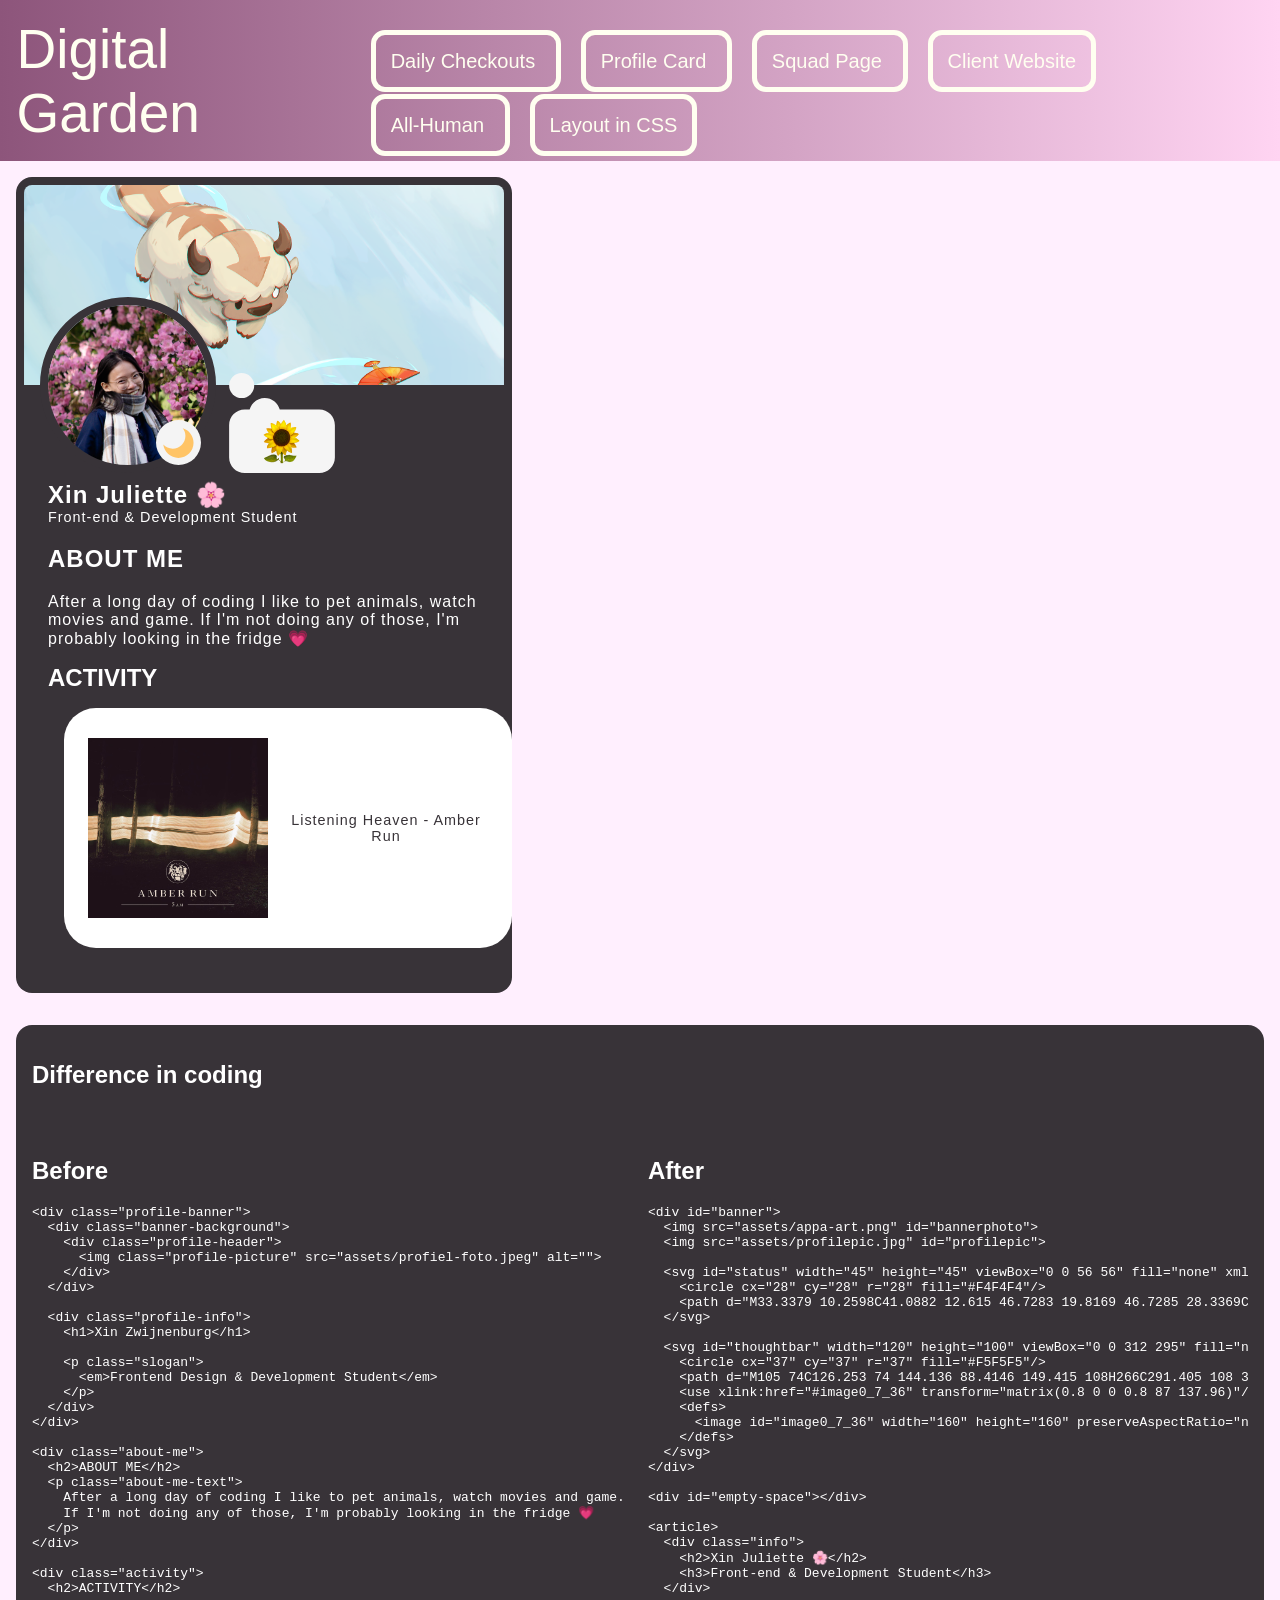
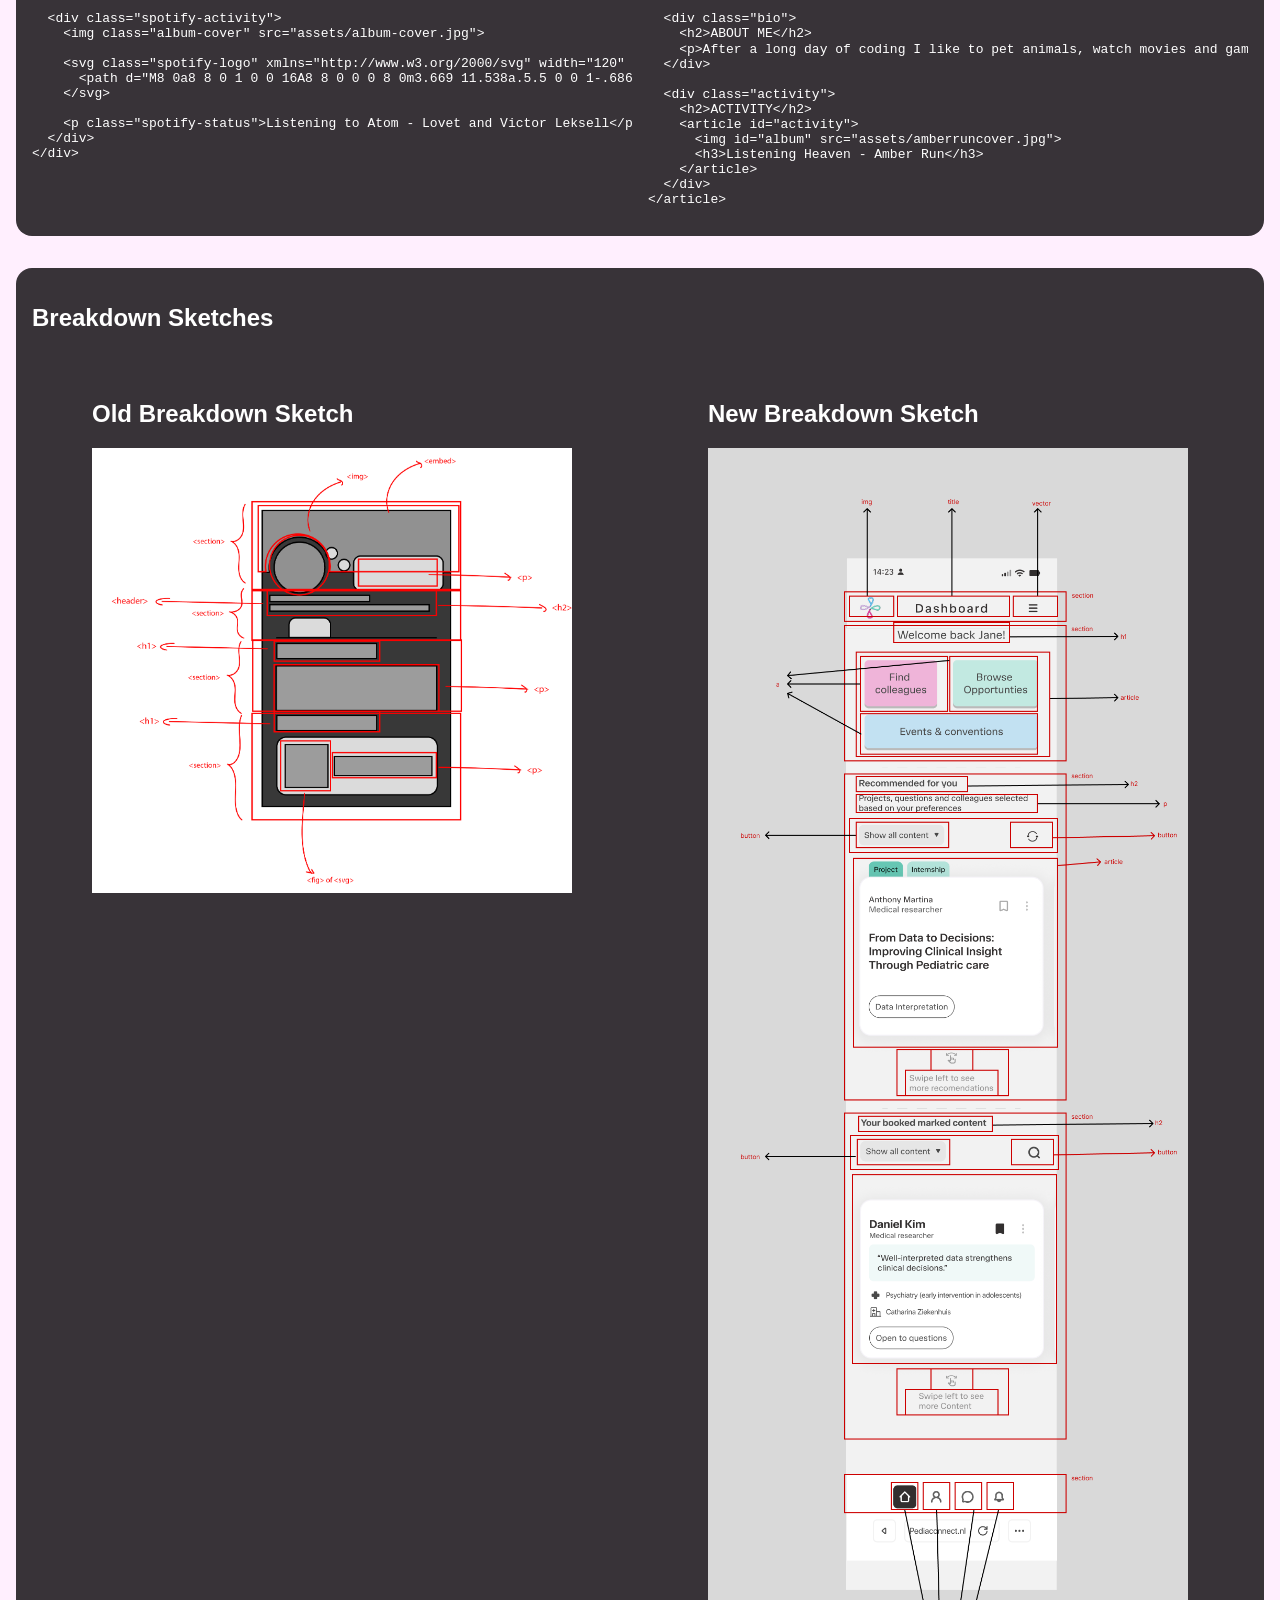
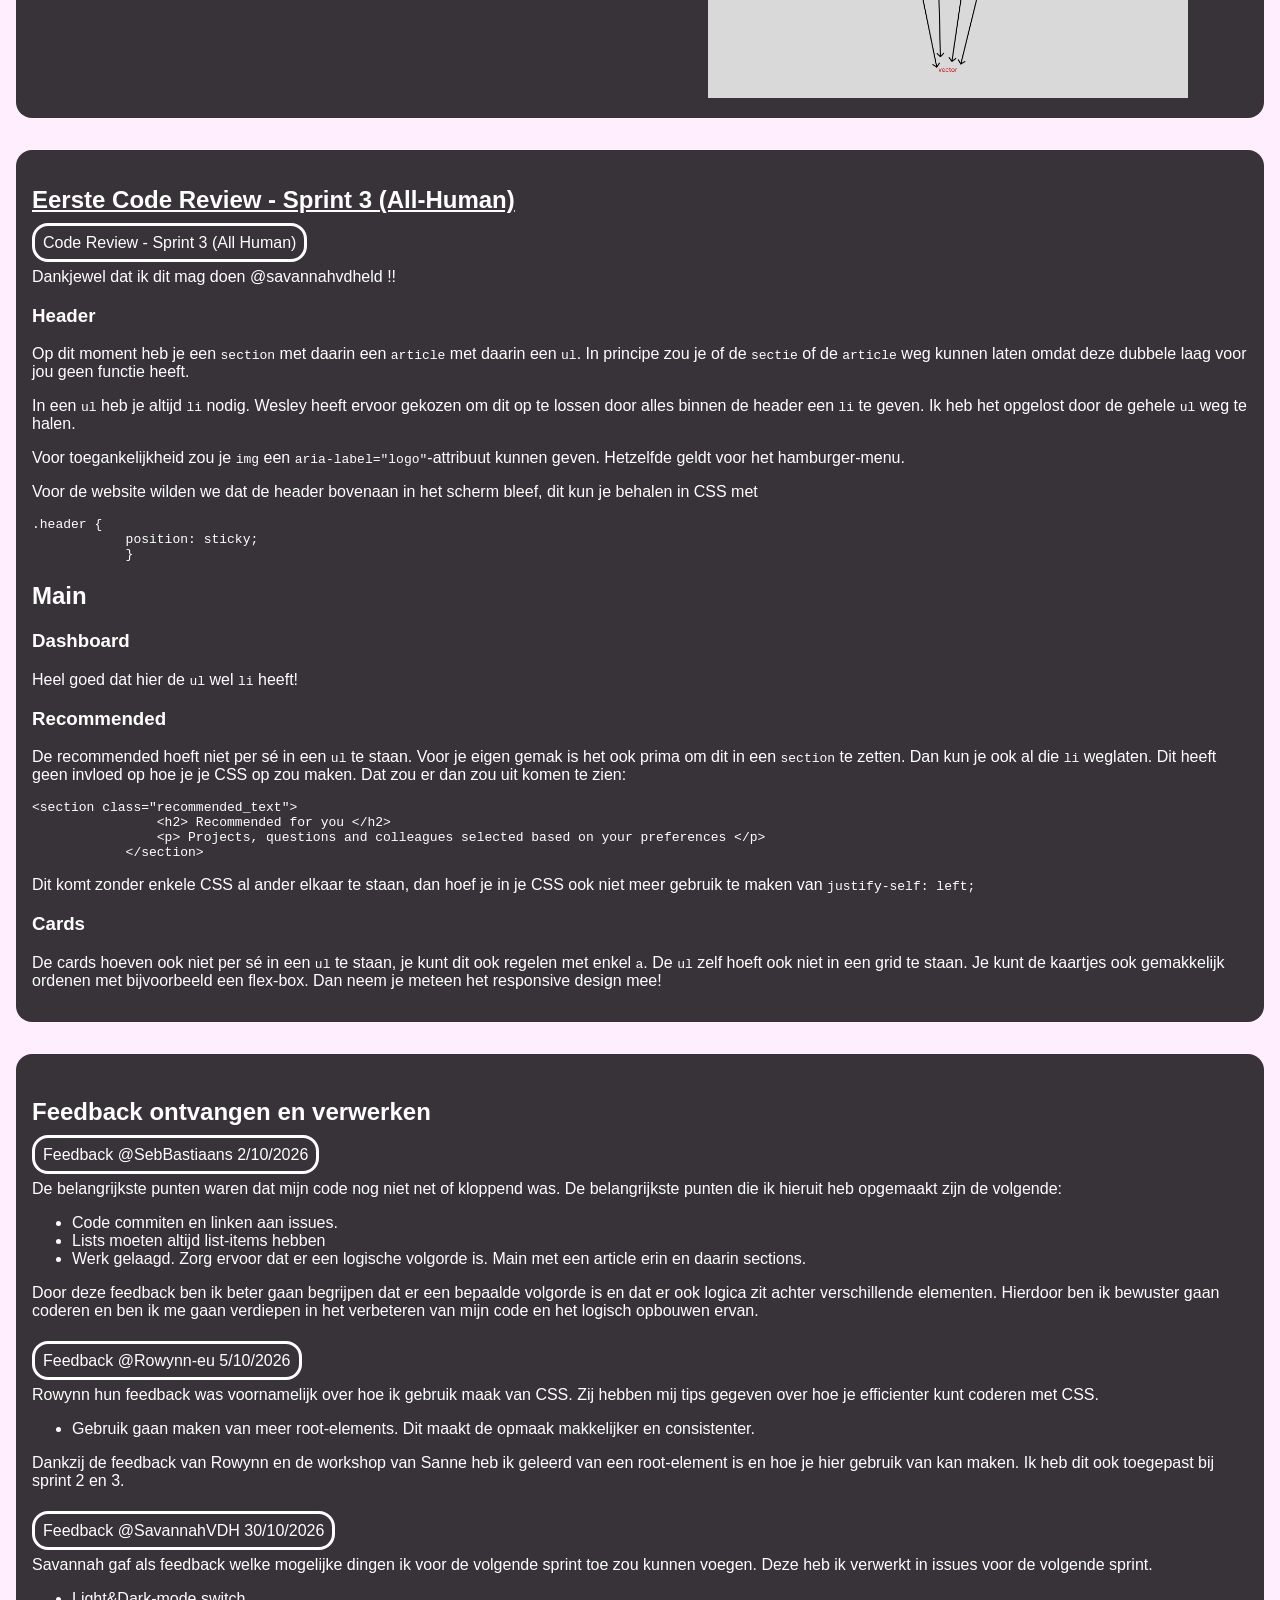
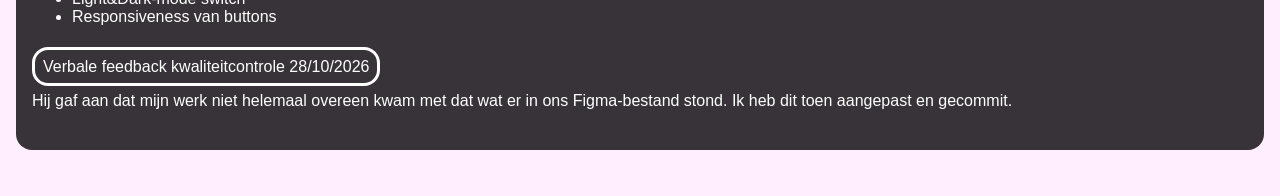
<file: index.html>
<!DOCTYPE html>
<html lang="en">
<head>
    <meta charset="UTF-8">
    <meta name="viewport" content="width=device-width, initial-scale=1.0">
    <title>Digital Garden</title>
    
    <link rel="stylesheet" href="styles/index.css">
    <link rel="stylesheet" href="styles/style.css">

</head>
<body>
    <header>Digital Garden
        <div class="header-buttons">
                <a href="daily-checkout.html" aria-label="daily-checkouts" target="_blank">
                    Daily Checkouts
                </a>
                <a href="https://github.com/XinJuliette/your-tribe-profile-card" target="_blank">
                    Profile Card
                </a>
                <a href="https://github.com/Queeny2003/your-tribe-squad-page" target="_blank">
                    Squad Page
                </a>
                <a href="https://github.com/XinJuliette/the-client-website" target="_blank">
                    Client Website
                </a>
                <a href="https://github.com/XinJuliette/all-human-accessible-website" target="_blank">
                    All-Human
                </a>
                <a href="https://github.com/XinJuliette/layout-in-css" target="_blank">
                    Layout in CSS
                </a>

        </div>
    </header>
    <main>
        
        <!-- RECREATE THE PROFILE-CARD -->
         <a class="a" href="https://xinjuliette.github.io/your-tribe-profile-card/" target="_blank">
            <article class="profilecard">
                    <div id="banner">
                        <img src="assets/appa-art.png" id="bannerphoto">
                        <img src="assets/profilepic.jpg" id="profilepic">
                        <svg id="status" width="45" height="45" viewBox="0 0 56 56" fill="none" xmlns="http://www.w3.org/2000/svg">

                        <circle cx="28" cy="28" r="28" fill="#F4F4F4"/>
                        <path d="M33.3379 10.2598C41.0882 12.615 46.7283 19.8169 46.7285 28.3369C46.7285 38.7704 38.2704 47.2285 27.8369 47.2285C18.1826 47.2283 10.2203 39.9866 9.08496 30.6387C11.9825 33.7865 16.1373 35.7588 20.7529 35.7588C29.5096 35.7588 36.6084 28.66 36.6084 19.9033C36.6083 16.2748 35.3885 12.9318 33.3379 10.2598Z" fill="#FFC466"/>
                        </svg>
                        <svg id="thoughtbar" width="120" height="100" viewBox="0 0 312 295" fill="none" xmlns="http://www.w3.org/2000/svg" xmlns:xlink="http://www.w3.org/1999/xlink">
                        <circle cx="37" cy="37" r="37" fill="#F5F5F5"/>
                        <path d="M105 74C126.253 74 144.136 88.4146 149.415 108H266C291.405 108 312 128.595 312 154V249C312 274.405 291.405 295 266 295H46C20.5949 295 2.98009e-07 274.405 0 249V154C1.80416e-06 128.595 20.5949 108 46 108H60.585C65.8636 88.4146 83.7467 74 105 74Z" fill="#F5F5F5"/>
                        <use xlink:href="#image0_7_36" transform="matrix(0.8 0 0 0.8 87 137.96)"/>
                        <defs>
                        <image id="image0_7_36" width="160" height="160" preserveAspectRatio="none" xlink:href="[data-uri]"/>
                        </defs>
                        </svg>
                    </div>

                    <div id="empty-space"></div>
                    <article>
                        <div class="info">
                            <h2>Xin Juliette 🌸</h2>
                            <h3>Front-end & Development Student</h3>
                        </div>

                        <div class="bio">
                            <h2>ABOUT ME</h2>
                            <p>After a long day of coding I like to pet animals, watch movies and game. If I'm not doing any of those, I'm probably looking in the fridge  💗</p>
                        </div>

                        <div class="activity">
                            <h2>ACTIVITY</h2>
                                <article id="activity">
                                    <img id="album" src="assets/amberruncover.jpg">
                                    <h3>Listening Heaven - Amber Run </h3>
                                </article>
                        </div>
                    </article>
            </article>
         </a>

        <!-- CODE DIFFERENCE -->
        <article class="code-diff">
            <h1>Difference in coding</h1>
            <div id="before">
                <h2>Before</h2>
<pre><code class="language-html">&lt;div class="profile-banner"&gt;
  &lt;div class="banner-background"&gt;
    &lt;div class="profile-header"&gt;
      &lt;img class="profile-picture" src="assets/profiel-foto.jpeg" alt=""&gt;
    &lt;/div&gt;
  &lt;/div&gt;

  &lt;div class="profile-info"&gt;
    &lt;h1&gt;Xin Zwijnenburg&lt;/h1&gt;

    &lt;p class="slogan"&gt;
      &lt;em&gt;Frontend Design &amp; Development Student&lt;/em&gt;
    &lt;/p&gt;
  &lt;/div&gt;
&lt;/div&gt;

&lt;div class="about-me"&gt;
  &lt;h2&gt;ABOUT ME&lt;/h2&gt;
  &lt;p class="about-me-text"&gt;
    After a long day of coding I like to pet animals, watch movies and game.
    If I'm not doing any of those, I'm probably looking in the fridge 💗
  &lt;/p&gt;
&lt;/div&gt;

&lt;div class="activity"&gt;
  &lt;h2&gt;ACTIVITY&lt;/h2&gt;

  &lt;div class="spotify-activity"&gt;
    &lt;img class="album-cover" src="assets/album-cover.jpg"&gt;

    &lt;svg class="spotify-logo" xmlns="http://www.w3.org/2000/svg" width="120" height="120" fill=rgb(31 31 31) class="bi bi-spotify" viewBox="0 0 16 16"&gt;
      &lt;path d="M8 0a8 8 0 1 0 0 16A8 8 0 0 0 8 0m3.669 11.538a.5.5 0 0 1-.686.165c-1.879-1.147-4.243-1.407-7.028-.77a.499.499 0 0 1-.222-.973c3.048-.696 5.662-.397 7.77.892a.5.5 0 0 1 .166.686m.979-2.178a.624.624 0 0 1-.858.205c-2.15-1.321-5.428-1.704-7.972-.932a.625.625 0 0 1-.362-1.194c2.905-.881 6.517-.454 8.986 1.063a.624.624 0 0 1 .206.858m.084-2.268C10.154 5.56 5.9 5.419 3.438 6.166a.748.748 0 1 1-.434-1.432c2.825-.857 7.523-.692 10.492 1.07a.747.747 0 1 1-.764 1.288"/&gt;
    &lt;/svg&gt;

    &lt;p class="spotify-status"&gt;Listening to Atom - Lovet and Victor Leksell&lt;/p&gt;
  &lt;/div&gt;
&lt;/div&gt;</code></pre>
            </div>
            <div id="after">
                <h2>After</h2>
<pre><code class="language-html">&lt;div id="banner"&gt;
  &lt;img src="assets/appa-art.png" id="bannerphoto"&gt;
  &lt;img src="assets/profilepic.jpg" id="profilepic"&gt;

  &lt;svg id="status" width="45" height="45" viewBox="0 0 56 56" fill="none" xmlns="http://www.w3.org/2000/svg"&gt;
    &lt;circle cx="28" cy="28" r="28" fill="#F4F4F4"/&gt;
    &lt;path d="M33.3379 10.2598C41.0882 12.615 46.7283 19.8169 46.7285 28.3369C46.7285 38.7704 38.2704 47.2285 27.8369 47.2285C18.1826 47.2283 10.2203 39.9866 9.08496 30.6387C11.9825 33.7865 16.1373 35.7588 20.7529 35.7588C29.5096 35.7588 36.6084 28.66 36.6084 19.9033C36.6083 16.2748 35.3885 12.9318 33.3379 10.2598Z" fill="#FFC466"/&gt;
  &lt;/svg&gt;

  &lt;svg id="thoughtbar" width="120" height="100" viewBox="0 0 312 295" fill="none" xmlns="http://www.w3.org/2000/svg" xmlns:xlink="http://www.w3.org/1999/xlink"&gt;
    &lt;circle cx="37" cy="37" r="37" fill="#F5F5F5"/&gt;
    &lt;path d="M105 74C126.253 74 144.136 88.4146 149.415 108H266C291.405 108 312 128.595 312 154V249C312 274.405 291.405 295 266 295H46C20.5949 295 2.98009e-07 274.405 0 249V154C1.80416e-06 128.595 20.5949 108 46 108H60.585C65.8636 88.4146 83.7467 74 105 74Z" fill="#F5F5F5"/&gt;
    &lt;use xlink:href="#image0_7_36" transform="matrix(0.8 0 0 0.8 87 137.96)"/&gt;
    &lt;defs&gt;
      &lt;image id="image0_7_36" width="160" height="160" preserveAspectRatio="none" xlink:href="[data-uri]..."/&gt;
    &lt;/defs&gt;
  &lt;/svg&gt;
&lt;/div&gt;

&lt;div id="empty-space"&gt;&lt;/div&gt;

&lt;article&gt;
  &lt;div class="info"&gt;
    &lt;h2&gt;Xin Juliette 🌸&lt;/h2&gt;
    &lt;h3&gt;Front-end &amp; Development Student&lt;/h3&gt;
  &lt;/div&gt;

  &lt;div class="bio"&gt;
    &lt;h2&gt;ABOUT ME&lt;/h2&gt;
    &lt;p&gt;After a long day of coding I like to pet animals, watch movies and game. If I'm not doing any of those, I'm probably looking in the fridge 💗&lt;/p&gt;
  &lt;/div&gt;

  &lt;div class="activity"&gt;
    &lt;h2&gt;ACTIVITY&lt;/h2&gt;
    &lt;article id="activity"&gt;
      &lt;img id="album" src="assets/amberruncover.jpg"&gt;
      &lt;h3&gt;Listening Heaven - Amber Run&lt;/h3&gt;
    &lt;/article&gt;
  &lt;/div&gt;
&lt;/article&gt;</code></pre>
            </div>
        </article>

        <!-- BREAKDOWN SKETCHES -->
        <article class="breakdownsketch">
            <h1>Breakdown Sketches</h1>
            <div id="old">
                <h2>Old Breakdown Sketch</h2>
                <img src="assets/oldbreakdown.png">
            </div>
            <div id="new">
                <h2>New Breakdown Sketch</h2>
                <img src="assets/recentbreakdown.jpg">
            </div>
        </article>

        <!-- CODE-REVIEW -->
        <article class="codereview">
            <h1>Eerste Code Review - Sprint 3 (All-Human)</h1>

            <a href="https://github.com/savannahvdheld/all-human-accessible-website/issues/6#event-347721481220" target="_blank">Code Review - Sprint 3 (All Human)</a>
            <p>Dankjewel dat ik dit mag doen @savannahvdheld !!</p>

            <h3>Header</h3>
            <p>Op dit moment heb je een <code>section</code> met daarin een <code>article</code> met daarin een <code>ul</code>. In principe zou je of de <code>sectie</code> of de <code>article</code> weg kunnen laten omdat deze dubbele laag voor jou geen functie heeft.
            </p>

            <p>In een <code>ul</code> heb je altijd <code>li</code> nodig. Wesley heeft ervoor gekozen om dit op te lossen door alles binnen de header een <code>li</code> te geven. Ik heb het opgelost door de gehele <code>ul</code> weg te halen.
            </p>

            <p>Voor toegankelijkheid zou je <code>img</code> een <code>aria-label="logo"</code>-attribuut kunnen geven. Hetzelfde geldt voor het hamburger-menu.
            </p>

            <p>Voor de website wilden we dat de header bovenaan in het scherm bleef, dit kun je behalen in CSS met

            </p>
            <pre><code>.header {
            position: sticky;
            }</code></pre>

            <h2>Main</h2>

            <h3>Dashboard</h3>
            <p>Heel goed dat hier de <code>ul</code> wel <code>li</code> heeft!
            </p>

            <h3>Recommended</h3>
            <p>De recommended hoeft niet per sé in een <code>ul</code> te staan. Voor je eigen gemak is het ook prima om dit in een <code>section</code> te zetten. Dan kun je ook al die <code>li</code> weglaten. Dit heeft geen invloed op hoe je je CSS op zou maken. Dat zou er dan zou uit komen te zien:
            </p>
            <pre><code>&lt;section class="recommended_text"&gt;
                &lt;h2&gt; Recommended for you &lt;/h2&gt;
                &lt;p&gt; Projects, questions and colleagues selected based on your preferences &lt;/p&gt;
            &lt;/section&gt;</code></pre>
            <p>Dit komt zonder enkele CSS al ander elkaar te staan, dan hoef je in je CSS ook niet meer gebruik te maken van <code>justify-self: left;
            </code></p>

            <h3>Cards</h3>
            <p>De cards hoeven ook niet per sé in een <code>ul</code> te staan, je kunt dit ook regelen met enkel <code>a</code>. De <code>ul</code> zelf hoeft ook niet in een grid te staan. Je kunt de kaartjes ook gemakkelijk ordenen met bijvoorbeeld een flex-box. Dan neem je meteen het responsive design mee!
            </p>
        </article>

        <!-- FEEDBACK ONTVANGEN EN VERWERKEN -->
        <article class="feedback">
            <div id="feedback">
                <h1>Feedback ontvangen en verwerken</h2>
                <a href https://github.com/XinJuliette/the-client-website/issues/17 target="_blank">Feedback @SebBastiaans 2/10/2026
                </a>
                    <p>
                        De belangrijkste punten waren dat mijn code nog niet net of kloppend was. De belangrijkste punten die ik hieruit heb opgemaakt zijn de volgende:
                        <ul>
                            <li>Code commiten en linken aan issues.</li>
                            <li>Lists moeten altijd list-items hebben</li>
                            <li>Werk gelaagd. Zorg ervoor dat er een logische volgorde is. Main met een article erin en daarin sections.</li>  
                        </ul>
                        Door deze feedback ben ik beter gaan begrijpen dat er een bepaalde volgorde is en dat er ook logica zit achter verschillende elementen. Hierdoor ben ik bewuster gaan coderen en ben ik me gaan verdiepen in het verbeteren van mijn code en het logisch opbouwen ervan.
                    </p>
            </div>

            <div id="feedback">
                <a href="https://github.com/XinJuliette/the-client-website/issues/18" target="_blank">Feedback @Rowynn-eu 5/10/2026</a>
                    <p>
                        Rowynn hun feedback was voornamelijk over hoe ik gebruik maak van CSS. Zij hebben mij tips gegeven over hoe je efficienter kunt coderen met CSS.
                        <ul>
                            <li>Gebruik gaan maken van meer root-elements. Dit maakt de opmaak makkelijker en consistenter.
                            </li>
                        </ul>
                        Dankzij de feedback van Rowynn en de workshop van Sanne heb ik geleerd van een root-element is en hoe je hier gebruik van kan maken. Ik heb dit ook toegepast bij sprint 2 en 3.
                    </p>
            </div>
            <div id="feedback">
                <a href="https://github.com/XinJuliette/look-and-feel-corporate-identity/issues/11" target="_blank">Feedback @SavannahVDH 30/10/2026</a>
                    <p>
                        Savannah gaf als feedback welke mogelijke dingen ik voor de volgende sprint toe zou kunnen voegen. Deze heb ik verwerkt in issues voor de volgende sprint.
                        <ul>
                            <li>Light&Dark-mode switch</li>
                            <li>Responsiveness van buttons</li>
                        </ul>                    
                    </p>
            </div>
            <div id="feedback">
                <a href="https://github.com/XinJuliette/all-human-accessible-website/commit/fbbf3212df6dbf8f0191c77fe5f1e48e11a3d574" target="_blank">Verbale feedback kwaliteitcontrole 28/10/2026</a>
                <p>Hij gaf aan dat mijn werk niet helemaal overeen kwam met dat wat er in ons Figma-bestand stond. Ik heb dit toen aangepast en gecommit.                    
                </p>
            </div>
        </article>
    </main>
</body>
</html>
</file>
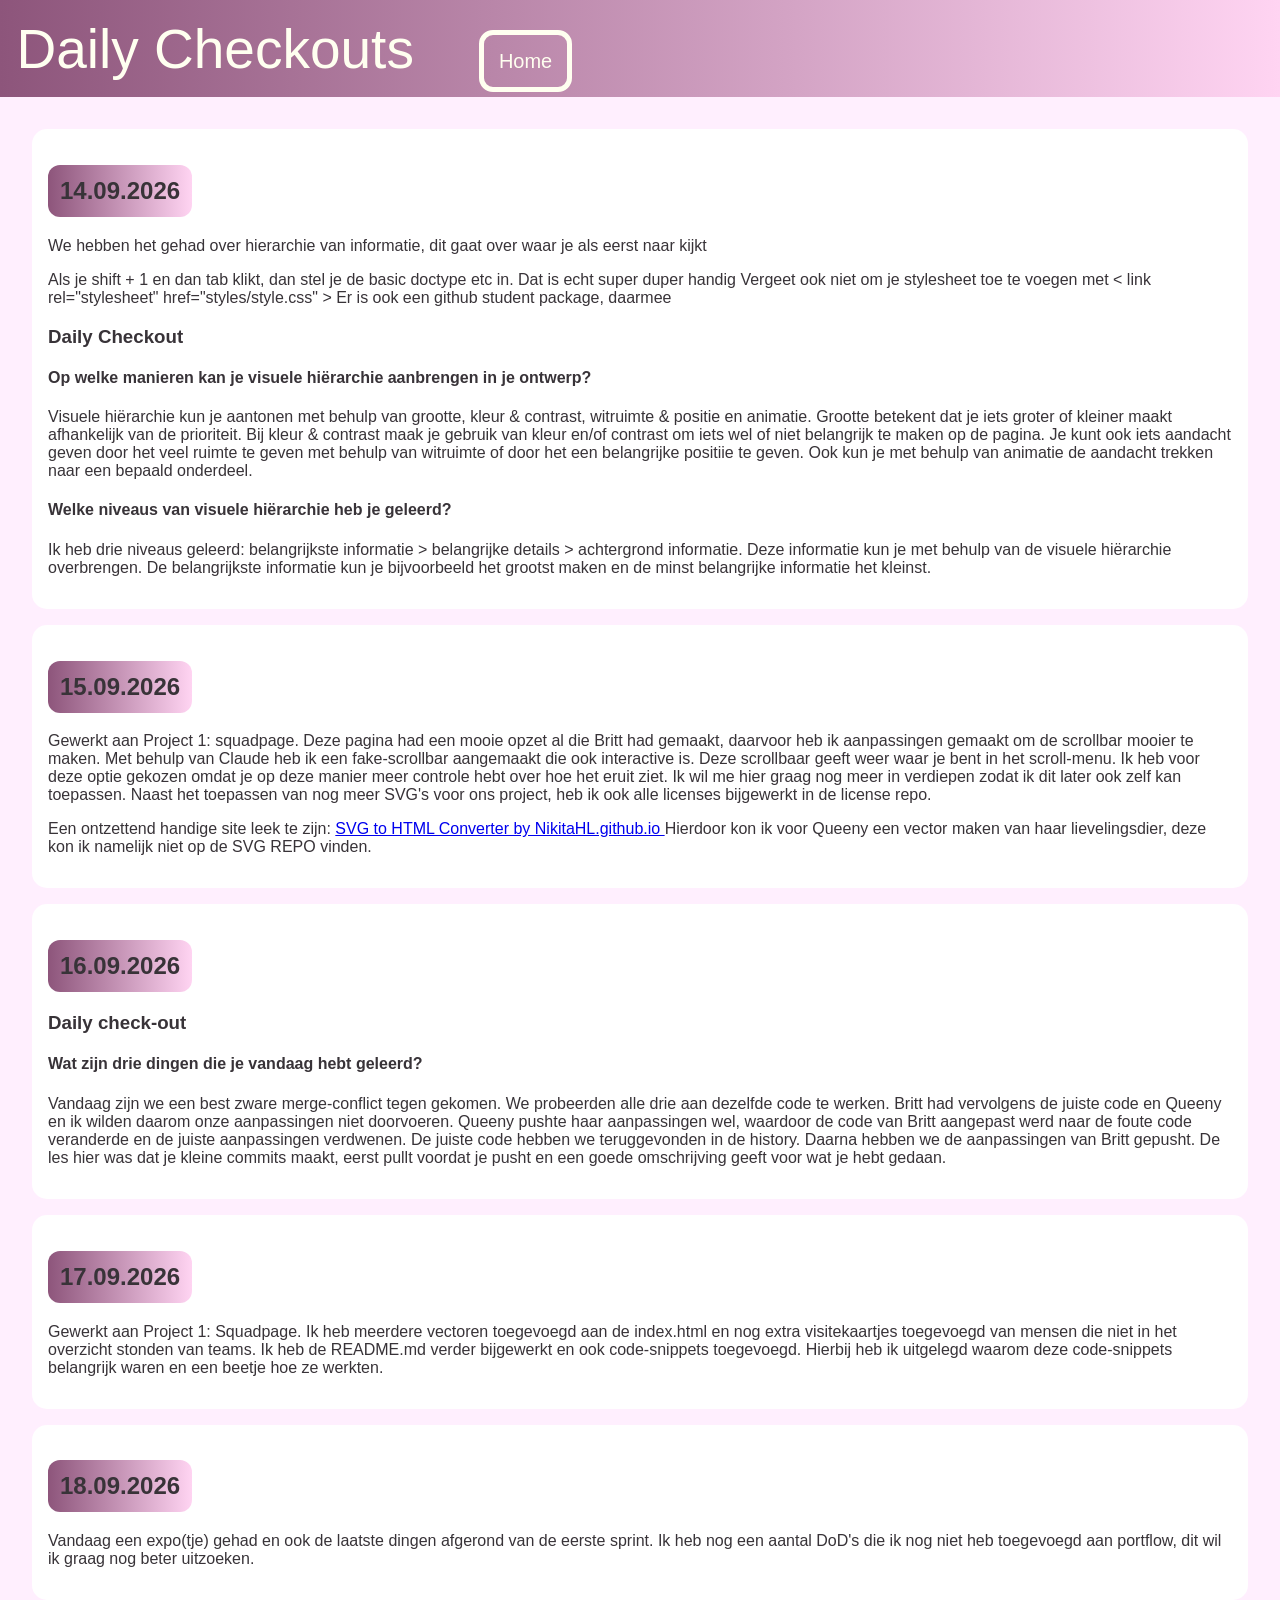
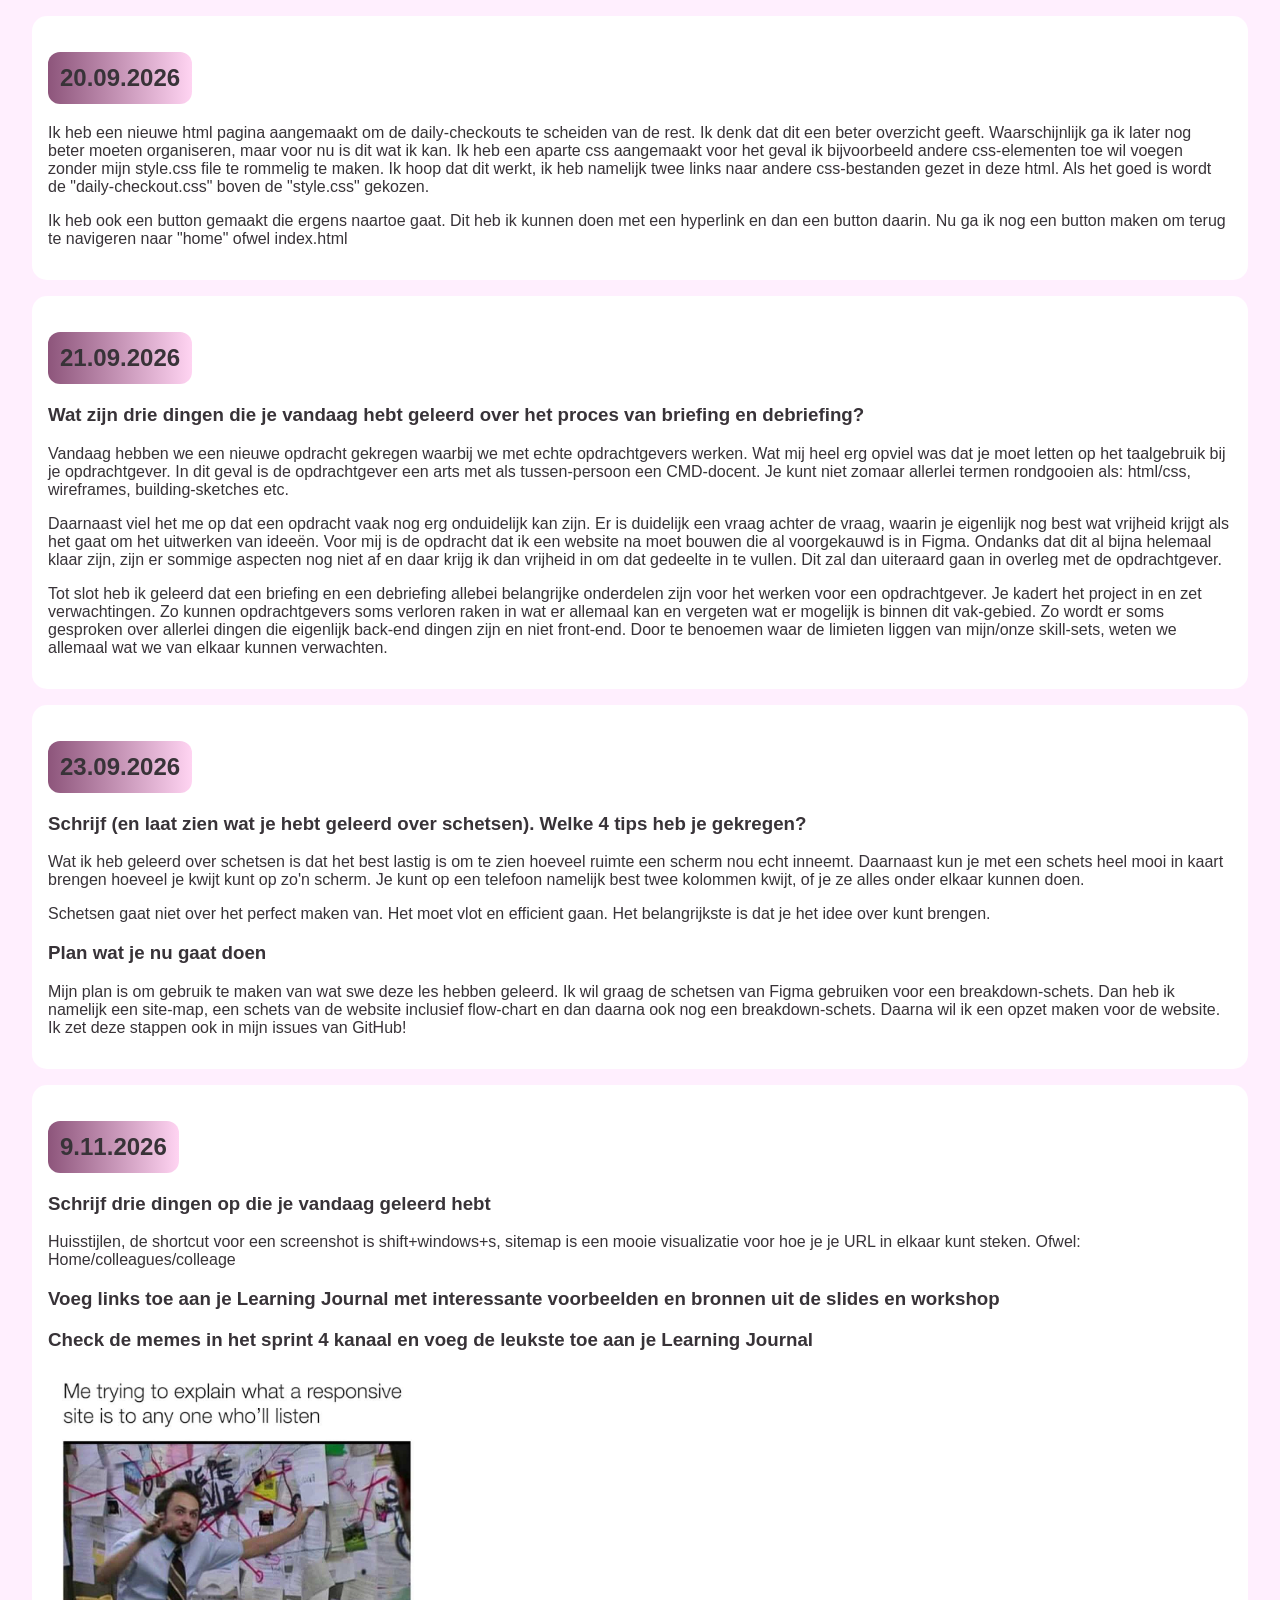
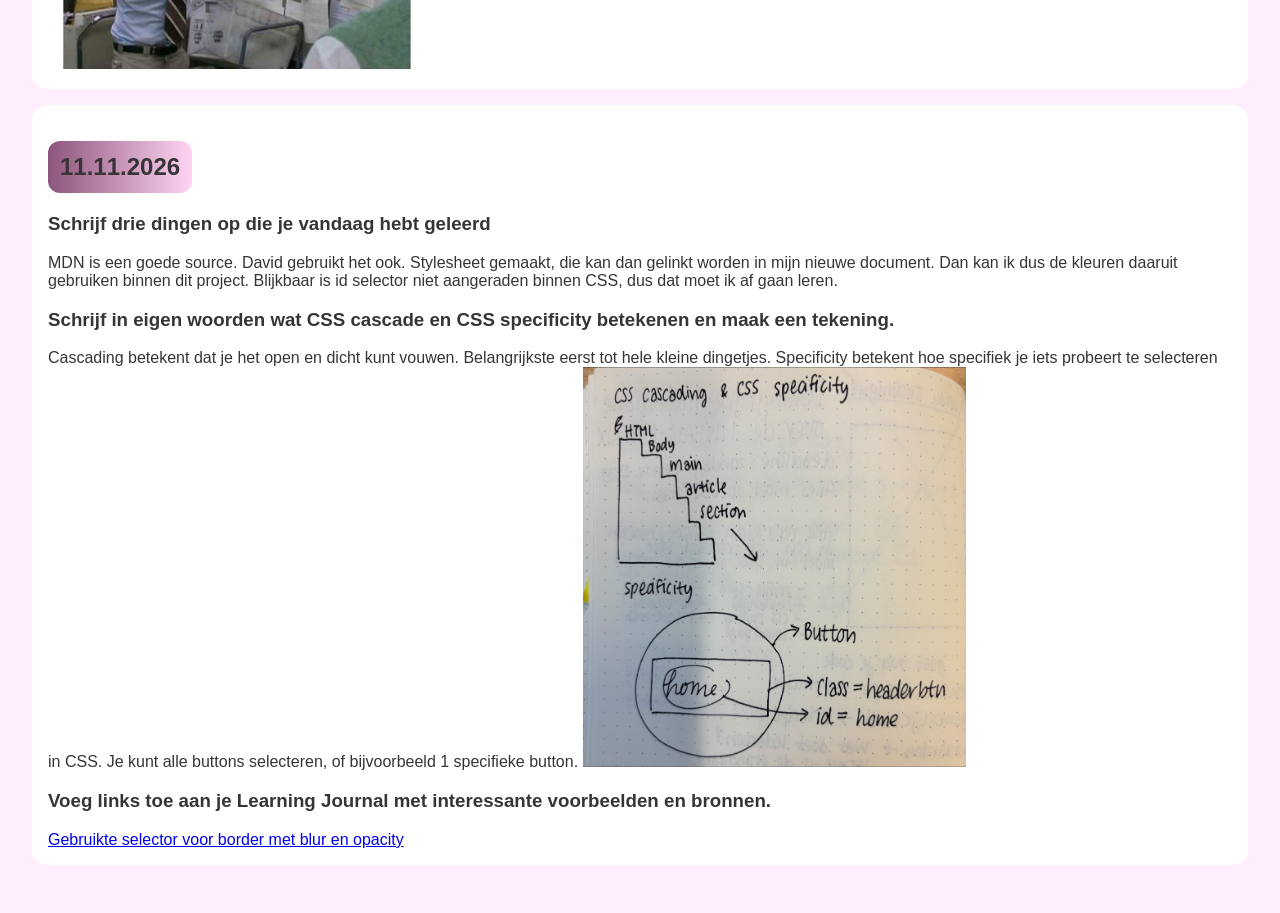
<file: daily-checkout.html>
<!DOCTYPE html>
<html lang="en">
<head>
    <meta charset="UTF-8">
    <meta name="viewport" content="width=device-width, initial-scale=1.0">
    <title>Daily Check-out</title>
    
    <link rel="stylesheet" href="styles/daily-checkout.css">
    <link rel="stylesheet" href="styles/style.css">

</head>
<body>

    <header>Daily Checkouts
        <div class="header-buttons">
            <a href="index.html" aria-label="home">
                    Home
            </a>
        </div>
    </header>
<main>
    <article class="journal-day">

        <h2>14.09.2026</h2>
            <p>We hebben het gehad over hierarchie van informatie, dit gaat over waar je als eerst naar kijkt</p>
            <p>Als je shift + 1 en dan tab klikt, dan stel je de basic doctype etc in. Dat is echt super duper handig 
                Vergeet ook niet om je stylesheet toe te voegen met < link rel="stylesheet" href="styles/style.css" >
                Er is ook een github student package, daarmee 
            </p>

            <h3>Daily Checkout </h3>
                <h4>Op welke manieren kan je visuele hiërarchie aanbrengen in je ontwerp?</h4>
                <p>Visuele hiërarchie kun je aantonen met behulp van grootte, kleur & contrast, witruimte & positie en animatie.
                    Grootte betekent dat je iets groter of kleiner maakt afhankelijk van de prioriteit.
                    Bij kleur & contrast maak je gebruik van kleur en/of contrast om iets wel of niet belangrijk te maken op de pagina. 
                    Je kunt ook iets aandacht geven door het veel ruimte te geven met behulp van witruimte of door het een belangrijke positiie te geven.
                    Ook kun je met behulp van animatie de aandacht trekken naar een bepaald onderdeel.
                </p>
                <h4>Welke niveaus van visuele hiërarchie heb je geleerd?</h4>
                <p>Ik heb drie niveaus geleerd: belangrijkste informatie > belangrijke details > achtergrond informatie.
                    Deze informatie kun je met behulp van de visuele hiërarchie overbrengen. De belangrijkste informatie kun je bijvoorbeeld het
                    grootst maken en de minst belangrijke informatie het kleinst. 

                </p>

    </article>
    <article class="journal-day">

        <h2>15.09.2026</h2>
                <p>Gewerkt aan Project 1: squadpage. Deze pagina had een mooie opzet al die Britt had gemaakt, daarvoor heb ik aanpassingen gemaakt om de scrollbar mooier te maken. Met behulp van Claude heb ik een fake-scrollbar aangemaakt die ook interactive 
                    is. Deze scrollbaar geeft weer waar je bent in het scroll-menu. Ik heb voor deze optie gekozen omdat je op deze manier meer controle hebt over hoe het eruit ziet. Ik wil me hier graag nog meer in verdiepen zodat ik dit later ook zelf kan toepassen.
                    Naast het toepassen van nog meer SVG's voor ons project, heb ik ook alle licenses bijgewerkt in de license repo. 
                </p>

                <p>Een ontzettend handige site leek te zijn: <a href="https://nikitahl.github.io/svg-2-code/">SVG to HTML Converter by NikitaHL.github.io </a> Hierdoor kon ik voor Queeny een vector maken van haar lievelingsdier, deze kon ik namelijk niet op de SVG REPO vinden.</p>

    </article>
    <article class="journal-day">

        <h2> 16.09.2026 </h2>
                <h3>Daily check-out</h3>
                    <h4>Wat zijn drie dingen die je vandaag hebt geleerd?</h4>
                    <p>Vandaag zijn we een best zware merge-conflict tegen gekomen. We probeerden alle drie aan dezelfde code te werken. Britt had vervolgens de juiste code en Queeny en ik 
                        wilden daarom onze aanpassingen niet doorvoeren. Queeny pushte haar aanpassingen wel, waardoor de code van Britt aangepast werd naar de foute code veranderde en de juiste aanpassingen
                        verdwenen. De juiste code hebben we teruggevonden in de history. Daarna hebben we de aanpassingen van Britt gepusht. 
                        De les hier was dat je kleine commits maakt, eerst pullt voordat je pusht en een goede omschrijving geeft voor wat je hebt gedaan.
                    </p>
    </article>
    <article class="journal-day">
        <h2>17.09.2026</h2>
        <p> Gewerkt aan Project 1: Squadpage. Ik heb meerdere vectoren toegevoegd aan de index.html en nog extra visitekaartjes toegevoegd van mensen die niet in het overzicht stonden van teams. 
        Ik heb de README.md verder bijgewerkt en ook code-snippets toegevoegd. Hierbij heb ik uitgelegd waarom deze code-snippets belangrijk waren en een beetje hoe ze werkten.
        </p>
    </article>
    <article class="journal-day">
        <h2>18.09.2026</h2>
        <p> Vandaag een expo(tje) gehad en ook de laatste dingen afgerond van de eerste sprint. Ik heb nog een aantal DoD's die ik nog niet heb toegevoegd aan portflow, dit wil ik graag nog beter uitzoeken.

        </p>
    </article>
    
    <article class="journal-day">
            <h2>20.09.2026</h2>
            <p>
                Ik heb een nieuwe html pagina aangemaakt om de daily-checkouts te scheiden van de rest. Ik denk dat dit een beter overzicht geeft. Waarschijnlijk ga ik later nog beter moeten organiseren, maar voor nu is dit wat ik kan. Ik heb een aparte css aangemaakt voor het geval ik bijvoorbeeld andere css-elementen toe wil voegen zonder mijn style.css file te rommelig te maken. Ik hoop dat dit werkt, ik heb namelijk twee links naar andere css-bestanden gezet in deze html. Als het goed is wordt de "daily-checkout.css" boven de "style.css" gekozen.
            </p>
            <p>
                Ik heb ook een button gemaakt die ergens naartoe gaat. Dit heb ik kunnen doen met een hyperlink en dan een button daarin. Nu ga ik nog een button maken om terug te navigeren naar "home" ofwel index.html
            </p>
    </article>  
    <article class="journal-day">
        <h2>21.09.2026</h2>
        <h3>Wat zijn drie dingen die je vandaag hebt geleerd over het proces van briefing en debriefing?</h3>
        <p>
            Vandaag hebben we een nieuwe opdracht gekregen waarbij we met echte opdrachtgevers werken. Wat mij heel erg opviel was dat je moet letten op het taalgebruik bij je opdrachtgever. In dit geval is de opdrachtgever een arts met als tussen-persoon een CMD-docent. Je kunt niet zomaar allerlei termen rondgooien als: html/css, wireframes, building-sketches etc.  
        </p>
        <p>    
            Daarnaast viel het me op dat een opdracht vaak nog erg onduidelijk kan zijn. Er is duidelijk een vraag achter de vraag, waarin je eigenlijk nog best wat vrijheid krijgt als het gaat om het uitwerken van ideeën. Voor mij is de opdracht dat ik een website na moet bouwen die al voorgekauwd is in Figma. Ondanks dat dit al bijna helemaal klaar zijn, zijn er sommige aspecten nog niet af en daar krijg ik dan vrijheid in om dat gedeelte in te vullen. Dit zal dan uiteraard gaan in overleg met de opdrachtgever. 
        </p>
        <p>
            Tot slot heb ik geleerd dat een briefing en een debriefing allebei belangrijke onderdelen zijn voor het werken voor een opdrachtgever. Je kadert het project in en zet verwachtingen. Zo kunnen opdrachtgevers soms verloren raken in wat er allemaal kan en vergeten wat er mogelijk is binnen dit vak-gebied. Zo wordt er soms gesproken over allerlei dingen die eigenlijk back-end dingen zijn en niet front-end. Door te benoemen waar de limieten liggen van mijn/onze skill-sets, weten we allemaal wat we van elkaar kunnen verwachten.
        </p>
        
    </article>
    <article class="journal-day">
        <h2>23.09.2026</h2>
        <h3>Schrijf (en laat zien wat je hebt geleerd over schetsen). Welke 4 tips heb je gekregen?</h3>
        <p>Wat ik heb geleerd over schetsen is dat het best lastig is om te zien hoeveel ruimte een scherm nou echt inneemt. Daarnaast kun je met een schets heel mooi in kaart brengen hoeveel je kwijt kunt op zo'n scherm. Je kunt op een telefoon namelijk best twee kolommen kwijt, of je ze alles onder elkaar kunnen doen.</p>
        <p>Schetsen gaat niet over het perfect maken van. Het moet vlot en efficient gaan. Het belangrijkste is dat je het idee over kunt brengen.</p>
        
        <h3>Plan wat je nu gaat doen</h3>
        <p>
            Mijn plan is om gebruik te maken van wat swe deze les hebben geleerd. Ik wil graag de schetsen van Figma gebruiken voor een breakdown-schets. Dan heb ik namelijk een site-map, een schets van de website inclusief flow-chart en dan daarna ook nog een breakdown-schets. Daarna wil ik een opzet maken voor de website. Ik zet deze stappen ook in mijn issues van GitHub!
        </p>
    </article>
    <article class="journal-day">
        <h2>9.11.2026</h2>
        <h3>Schrijf drie dingen op die je vandaag geleerd hebt</h3>
        <p>
        Huisstijlen, de shortcut voor een screenshot is shift+windows+s, sitemap is een mooie visualizatie voor hoe je je URL in elkaar kunt steken.
        Ofwel: Home/colleagues/colleage    
        </p>
        <h3>Voeg links toe aan je Learning Journal met interessante voorbeelden en bronnen uit de slides en workshop</h3>
        <p>
        
        </p>
        <h3>Check de memes in het sprint 4 kanaal en voeg de leukste toe aan je Learning Journal</h3>
        <img src="assets/meme.png" height="300px">
    </article>
    <article class="journal-day">
        <h2>11.11.2026</h2>
            <h3>Schrijf drie dingen op die je vandaag hebt geleerd</h3>
            <p>
            MDN is een goede source. David gebruikt het ook. Stylesheet gemaakt, die kan dan gelinkt worden in mijn nieuwe document. Dan kan ik dus de kleuren daaruit gebruiken binnen dit project.
            Blijkbaar is id selector niet aangeraden binnen CSS, dus dat moet ik af gaan leren. 
            </p>
            <h3>Schrijf in eigen woorden wat CSS cascade en CSS specificity betekenen en maak een tekening.</h3>
            <p>
                Cascading betekent dat je het open en dicht kunt vouwen. Belangrijkste eerst tot hele kleine dingetjes. Specificity betekent hoe specifiek je iets probeert te selecteren in CSS. Je kunt alle buttons selecteren, of bijvoorbeeld 1 specifieke button.
                <img src="assets/csscascade.jpeg" height="400px">
            </p>
            <h3>Voeg links toe aan je Learning Journal met interessante voorbeelden en bronnen.</h3>
            <a href="https://developer.mozilla.org/en-US/docs/Web/CSS/Reference/Values/color_value/alpha">
                Gebruikte selector voor border met blur en opacity
            </a>
    </article>

</main> 
</body>
</html>
</file>
<file: styles/index.css>
main {
    padding: 1em;
}

/* PROFILE-CARD */
.a {
    margin-bottom: 2em;
    text-decoration: none;
    width: fit-content;
    display: block;
    justify-self: center;
        .profilecard {
            justify-content: center;
            background-color: var(--bodytext);
            height: 50em;
            width: 30em;
            border-radius: 1em;
            padding: .5em;
            color: white;
            overflow: hidden;
                #banner {
                    height: 25%;
                    grid-template-columns: 1fr 10fr;
                    grid-template-rows: 5fr 1fr;
                    #bannerphoto {
                        width: 100%;
                        height: 100%;
                        object-fit: cover;
                        object-position: 50% 60%;
                        border-radius: .5em .5em 0 0; 
                    }
                    #profilepic {
                        border-radius: 100%;
                        height: 10em;
                        aspect-ratio: 1/1;
                        object-fit: cover;
                        margin-top: -20%;
                        margin-left: 1em;
                        border-width: .5em;
                        border-color: var(--bodytext);
                        border-style: solid;                
                    }
                    #status {
                        margin-left: -4em;
                        margin-bottom: .5em;                
                    }
                    #thoughtbar {
                        margin-left: 1em;
                        margin-top: -1em;
                    }
                }
            #empty-space {
            height: 6em;
            }
            article {
            padding-left: 1.5em;
            padding-right: 1.5em;
                .info {
                    color: white;
                    letter-spacing: 1px;
                        h2 {
                            font-weight: 700;
                            margin: 0;
                        }
                        h3 {
                            font-weight: 300;
                            font-size: .9em;
                            margin: 0;
                        }
                }
                .bio {
                    color: white;
                    letter-spacing: 1px;
                }
                .activity {        
                    h2 {
                        font-weight: 700;
                        margin: 0;
                    }
                    #activity {
                        display: flex;
                        flex-direction: row;
                        background-color: white;
                        justify-self: center;
                        height: 15em;
                        width: 25em;
                        border-radius: 2em;
                        margin: 1em;      
                        gap: 1em;  
                            #album {
                                height: 75%;
                                align-self: center;
                            }
                            h3 {
                                color: var(--bodytext);
                                letter-spacing: 1px;
                                font-weight: 400;
                                font-size: .9em;
                                align-self: center;
                                text-align: center;
                            }
                    }
                }
            }
        }
}
/* CODING DIFFERENCES */
.code-diff {
    margin-bottom: 2em;
    background-color: var(--bodytext);
    color: white;
    border-radius: 1em;

    gap: 1em;
    padding: 1em;

    display: grid;
    grid-template-columns: 1fr 1fr;
    grid-template-rows: 5em 1fr;
    grid-template-areas: 
    "title title"
    "before after"
    ;
        h1 {
            grid-area: title;
        }
        #before {
            grid-area: before;
        }
        #after {
            grid-area: after;
        }

        #before, #after {
            overflow-x: scroll;
        }
}
/* BREAKDOWN SKETCHES */
.breakdownsketch {
    background-color: var(--bodytext);
    color: white;
    padding: 1em;
    border-radius: 1em;
    margin-bottom: 2em;
    gap: 1em;

    display: flex;
    flex-direction: column;
        img {
            width: 30em;
        }
        h2, #old, #new {
            justify-self: center;
        }
    @media (min-width: 1050px) {
        display: grid;
        grid-template-columns: 1fr 1fr;
        grid-template-rows: 5em 1fr;
        grid-template-areas:
        "title title"
        "old new"
        ;
            h1 {
                grid-area: title;
            }
            #old {
                grid-area: old;
            }
            #new {
                grid-area: new;
            }
    }
}

/* CODE-REVIEW */
.codereview {
    background-color: var(--bodytext);
    color: white;
    padding: 1em;
    border-radius: 1em;
    margin-bottom: 2em;
    gap: 1em;
    text-wrap: wrap;
        h1 {
            text-decoration: underline;
        }
        a {
            color: white;
            text-decoration: none;
            border-width: .2em;
            border-color: white;
            border-style: solid;
            padding: .5em;
            border-radius: 1em;
        }
}

/* CODE FEEDBACK */
.feedback {
    background-color: var(--bodytext);
    color: white;
    padding: 1em;
    border-radius: 1em;
    margin-bottom: 2em;
    gap: 1em;

    #feedback {
        padding-top: .5em;
        padding-bottom: .5em;
    }

    a {
        color: white;
        text-decoration: none;
        border-width: .2em;
        border-color: white;
        border-style: solid;
        padding: .5em;
        border-radius: 1em;
    }
}
</file>
<file: styles/style.css>
:root {
    --lightpurple: rgb(230, 207, 255);
    --darkpurple: rgb(99, 79, 128);
    --lightblue: rgb(186, 230, 255);
    --darkblue: rgb(66, 121, 153);
    --lightpink: rgb(255, 212, 242);
    --darkpink: rgb(141, 85, 123);

    --bodytext: rgb(56, 51, 56);
    --bodybackground: rgb(255, 239, 254);
    --gradient: linear-gradient(to left, var(--lightpink),var(--darkpink));
}
body {
    margin: 0px;
    color: var(--bodytext);
    font-family: Helvetica;  
    background-color: var(--bodybackground);
}

header {
    position: sticky;
    top: 0;
    display: flex;
    flex-direction: row;
    padding: .3em;
    gap: 1em;
    max-height: 5em;
    
    color: ivory;
    font-size: 55px;
    background-image: linear-gradient(to left, var(--lightpink),var(--darkpink));
    
}

.header-buttons {
    a {
        color: ivory;
        padding: 15px;
        text-align: center;
        font-size: 20px;
        background: none;
        box-shadow: none;
        border: solid 5px;
        border-color: ivory;
        border-radius: 14px;
        text-decoration: none;
        text-wrap: nowrap;
        margin: .5em;
    }
    a:hover {
        background-color: rgba(255, 214, 227, 0.479);
    }
    a:active {
        background-color: rgba(211, 150, 169, 0.479);
        
    }
}
</file>
<file: styles/daily-checkout.css>
main {
    padding: 2em;
}
.journal-day {
    border-radius: 15px;
    background-color: white;
    padding: 1em;
    margin-bottom: 1em;
        h2{
            background-image: var(--gradient);
            width: fit-content;
            padding: .5em;
            border-radius: .5em;
/*             color: var(--gradient); */
        }
}
</file>
